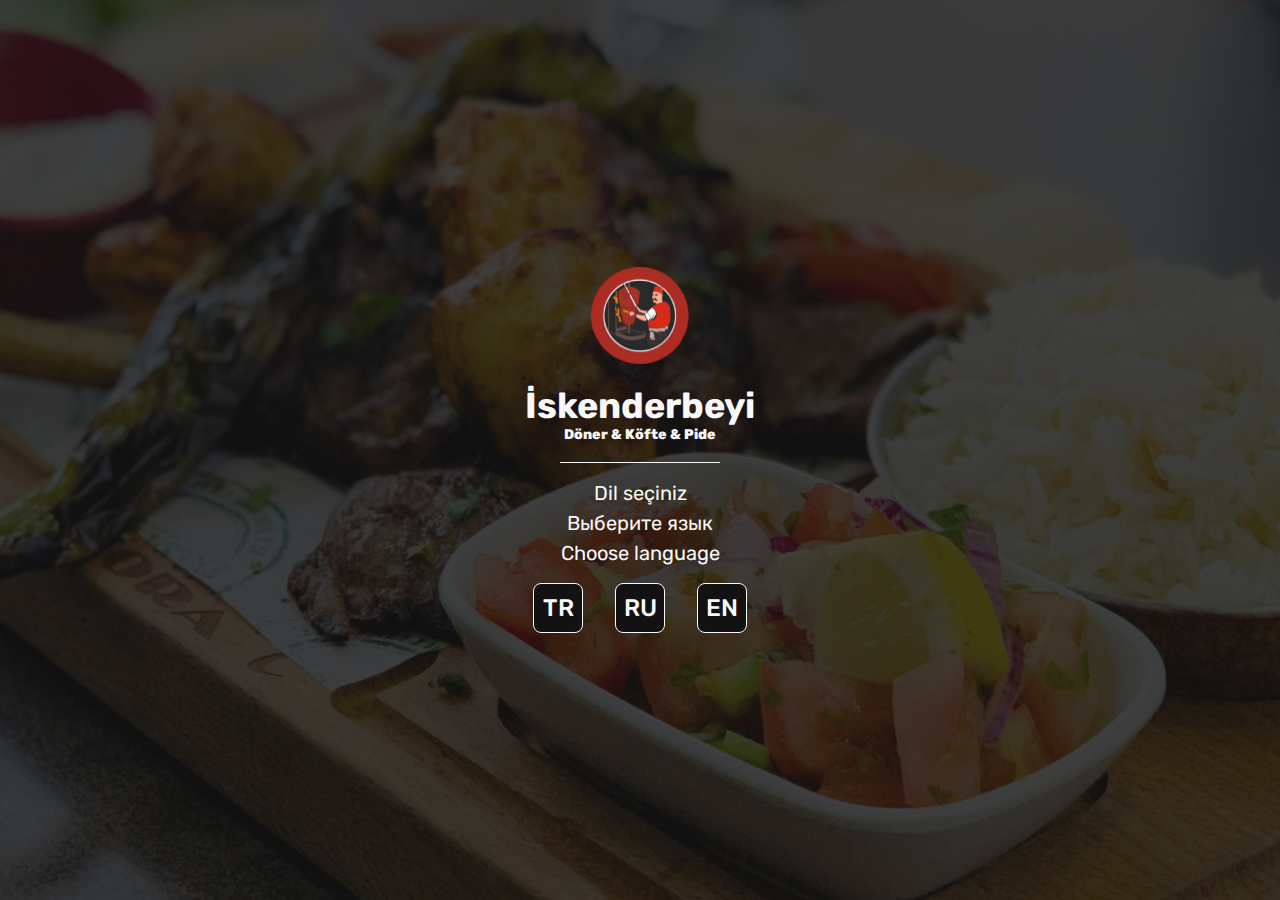
<file: index.html>
<!DOCTYPE html>
<html lang="tr">

<head>
  <meta charset="UTF-8">
  <meta name="viewport" content="width=device-width, initial-scale=1.0">
  <title>İskenderbeyi</title>
  <link rel="preconnect" href="https://fonts.googleapis.com">
  <link rel="preconnect" href="https://fonts.gstatic.com" crossorigin>
  <link href="https://fonts.googleapis.com/css2?family=Rubik:ital,wght@0,300..900;1,300..900&display=swap"
    rel="stylesheet">
  <link rel="stylesheet" href="./css/style.css">
  <script src="./js/table.js"></script>
</head>

<body>
  <header class="main">
    <div class="container">
      <div class="header__elements">
        <img src="./img/logo.svg" alt="">
        <h1>İskenderbeyi</h1>
        <p>Döner & Köfte & Pide</p>
        <hr>
        <div class="leng-text">
          <span>Dil seçiniz</span>
          <span>Выберите язык</span>
          <span>Choose language</span>
        </div>
        <div class="leng-links">
          <a href="./menu-tr.html">TR</a>
          <a href="./menu-ru.html">RU</a>
          <a href="./menu-en.html">EN</a>
        </div>
      </div>
    </div>
  </header>
</body>

</html>
</file>
<file: css/style.css>
* {
  font-family: "Rubik", sans-serif;
  margin: 0;
  padding: 0;
  border: none;
  box-sizing: border-box;
  -webkit-tap-highlight-color: transparent;
  user-select: none;
}

button {
  cursor: pointer;
  opacity: 0.85;
  transition: 0.4s;
}

button:hover {
  opacity: 1;
}

body {
  --color1: #F8F8F8;
  --color2: #121212;
  --color3: rgb(204, 121, 12);
  --color4: rgb(121, 74, 13);
  color: var(--color1);
  position: relative;
}

body::-webkit-scrollbar {
  width: 0;
}

@keyframes basketButton {
  0% {
    background-color: var(--color2);
  }

  100% {
    background-color: var(--color3);
  }
}

header.main {
  height: 100vh;
  background-image: url(../img/header_main.jpg);
  background-position: center center;
  background-size: cover;
}

header.main .container {
  height: 100%;
  width: 100%;
  padding: 0 20px;
  display: flex;
  align-items: center;
  justify-content: center;
}

header.main .container .header__elements {
  text-align: center;
}

header.main .container .header__elements img {
  margin-bottom: 20px;
  max-width: 100px;
}

header.main .container .header__elements h1 {
  margin-bottom: 4px;
  font-size: 36px;
  line-height: 100%;
}

header.main .container .header__elements p {
  margin-bottom: 20px;
  font-size: 14px;
  line-height: 100%;
  font-weight: 800;
}

header.main .container .header__elements hr {
  margin: 0 auto 20px auto;
  max-width: 160px;
  height: 1px;
  background-color: var(--color1);
  border: none;
}

header.main .container .header__elements .leng-text {
  display: flex;
  flex-direction: column;
  gap: 10px;
  align-items: center;
  margin-bottom: 20px;
}

header.main .container .header__elements .leng-text span {
  font-size: 20px;
  line-height: 100%;
  font-weight: 400;
}

header.main .container .header__elements .leng-links {
  display: flex;
  gap: 32px;
  align-items: center;
  justify-content: center;
}

header.main .container .header__elements .leng-links a {
  height: 50px;
  width: 50px;
  display: flex;
  align-items: center;
  justify-content: center;
  font-size: 24px;
  line-height: 100%;
  font-weight: 500;
  text-decoration: none;
  background-color: var(--color2);
  border: 1px solid var(--color1);
  color: var(--color1);
  border-radius: 8px;
}

body.menu {
  min-height: 100vh;
  padding-bottom: 50px;
  padding-top: 100px;
  background-image: url(../img/header_main.jpg);
  background-position: center center;
  background-size: cover;
}

body.menu nav {
  padding-top: 10px;
  padding-bottom: 10px;
  margin-bottom: 40px;
  position: fixed;
  width: 100%;
  top: 0;
  left: 0;
  background-color: rgba(20, 20, 20, 0.8);
  z-index: 14;
}

body.menu nav .container {
  padding: 0 20px 0;
}

body.menu nav .container .nav__elements {
  display: flex;
  justify-content: space-between;
  align-items: center;
}

body.menu nav .container .nav__elements .nav__links {
  display: flex;
  gap: 20px;
}

body.menu nav .container .nav__elements .nav__links a {
  font-size: 20px;
  line-height: 100%;
  font-weight: 400;
  text-decoration: none;
  color: var(--color1);
}

body.menu nav .container .nav__elements .nav__links hr {
  width: 1px;
  background-color: var(--color1);
}

body.menu nav .container .nav__elements .basket {
  font-size: 24px;
  line-height: 100%;
  color: var(--color1);
  display: flex;
  align-items: center;
  justify-content: center;
  width: 60px;
  height: 60px;
  background-color: var(--color2);
  border: 3px solid var(--color1);
  border-radius: 100%;
  z-index: 2;
}

body.menu nav .container .nav__elements .basket_have {
  animation: basketButton 1s infinite alternate ease-in-out;
}

body.menu nav .container .nav__elements .button_moveLeft {
  transform: translateX(-48px);
}

body.menu nav .container .nav__elements .basket-clouse {
  position: fixed;
  width: 40px;
  height: 20px;
  top: 30px;
  right: 20px;
  z-index: 1;
  background-color: transparent;
  border: none;
}

body.menu nav .container .nav__elements .basket-clouse span {
  position: absolute;
  width: 40px;
  height: 2px;
  background-color: var(--color1);
  display: block;
  left: 0;
  transition: 0.5s;
  opacity: 0;
}

body.menu nav .container .nav__elements .basket-clouse span:nth-child(1) {
  top: 9px;
}

body.menu nav .container .nav__elements .basket-clouse span:nth-child(2) {
  top: 9px;
}

body.menu nav .container .nav__elements .basket-clouse_active span {
  opacity: 1;
}

body.menu nav .container .nav__elements .basket-clouse_active span:nth-child(1) {
  top: 9px;
  transform: rotate(45deg);
}

body.menu nav .container .nav__elements .basket-clouse_active span:nth-child(2) {
  top: 9px;
  transform: rotate(-45deg);
}

.nav__logo {
  width: 70px;
  position: absolute;
  left: calc(50% - 35px);
  top: 10px;
}

.nav__logo img {
  width: 100%;
}

body.menu h1 {
  font-size: 36px;
  line-height: 100%;
  font-weight: 700;
  text-align: center;
  margin-bottom: 30px;
  position: relative;
}

body.menu .categories-list {
  padding: 8px 20px;
  display: flex;
  gap: 10px;
  overflow-x: auto;
  width: 100%;
  background-color: rgba(22, 22, 22, 0.8);
}

body.menu .categories-list::-webkit-scrollbar {
  height: 0;
}

body.menu .categories-list button {
  flex-shrink: 0;
  padding: 8px;
  border: 1px solid var(--color1);
  background-color: var(--color2);
  color: var(--color1);
  border-radius: 8px;
  text-transform: uppercase;
}

body.menu .categories-list button._active {
  background-color: var(--color3);
  color: var(--color1);
  border-color: var(--color3);
}

body.menu .dishes-list {
  background-color: rgba(24, 24, 24, 0.4);
  padding: 20px;
  display: flex;
  gap: 20px;
  overflow-x: auto;
  transition: 0.5s;
}

body.menu .dishes-list::-webkit-scrollbar {
  height: 8px;
}

body.menu .dishes-list::-webkit-scrollbar-thumb {
  background-color: var(--color3);
  border-radius: 6px;
}

body.menu .dishes-list .dishes-card {
  display: flex;
  flex-direction: column;
  width: calc(100vw - 60px);
  max-width: 340px;
  border: 1px solid var(--color1);
  border-radius: 8px;
  overflow: hidden;
  flex-shrink: 0;
  transition: 0.5s;
}

body.menu .dishes-list .dishes-card img {
  width: 100%;
  height: 200px;
  object-fit: cover;
  object-position: center center;
}

body.menu .dishes-list .dishes-card .dishes-card__info {
  background-color: var(--color2);
  padding: 20px 10px;
  flex-grow: 1;
  display: flex;
  flex-direction: column;
  justify-content: space-between;
  gap: 25px;
  transition: 0.5s;
}

body.menu .dishes-list .dishes-card .dishes-card__info h2 {
  font-size: 20px;
  line-height: 100%;
  margin-bottom: 10px;
  font-weight: 700;
}

body.menu .dishes-list .dishes-card .dishes-card__info p {
  font-size: 14px;
  line-height: 140%;
}

body.menu .dishes-list .dishes-card .dishes-card__info .dishes-card__management {
  display: flex;
  flex-direction: column;
  gap: 8px;
}

body.menu .dishes-list .dishes-card .dishes-card__info .dishes-card__management .portion-name {
  display: flex;
  justify-content: space-between;
  align-items: center;
  gap: 0px;
}

body.menu .dishes-list .dishes-card .dishes-card__info .dishes-card__management .portion-name p {
  font-size: 16px;
  display: flex;
  flex-direction: column;
}

body.menu .dishes-list .dishes-card .dishes-card__info .dishes-card__management .portion-name p span {
  font-weight: 400;
  display: flex;
  gap: 5px;
}

body.menu .dishes-list .dishes-card .dishes-card__info .dishes-card__management .portion-name p span.portion-name {
  font-weight: 600;
}

body.menu .dishes-list .dishes-card .dishes-card__info .dishes-card__management .portion-name p span.portion-cost {
  font-weight: 600;
  color: var(--color3);
}

body.menu .dishes-list .dishes-card .dishes-card__info .dishes-card__management .portion-name div {
  display: flex;
  gap: 10px;
}

body.menu .dishes-list .dishes-card .dishes-card__info .dishes-card__management .portion-name div button {
  display: flex;
  width: 40px;
  height: 40px;
  align-items: center;
  justify-content: center;
  border: 1px solid var(--color1);
  font-size: 20px;
  border-radius: 4px;
  background-color: var(--color1);
  color: var(--color2);
}

body.menu .dishes-list .dishes-card .dishes-card__info .dishes-card__management .portion-name div button.portion-plus {
  background-color: var(--color3);
  border-color: var(--color3);
}

body.menu .dishes-list .dishes-card .dishes-card__info .dishes-card__management .portion-name div span {
  display: flex;
  width: 40px;
  height: 40px;
  align-items: center;
  justify-content: center;
  border: 1px solid var(--color1);
  font-size: 20px;
  border-radius: 4px;
  background-color: var(--color2);
}

body.menu .dishes-list .change {
  border: 1px solid var(--color3);
}

body.menu .dishes-list .change .dishes-card__info {
  background-color: var(--color4);
}

.basket-box {
  width: 100%;
  height: 100vh;
  position: fixed;
  background-color: var(--color2);
  top: 0;
  left: 100%;
  transition: 0.5s;
  z-index: 13;
  padding: 80px 20px 0;
  display: flex;
  flex-direction: column;
  gap: 20px;
  padding-bottom: 50px;
}

.basket-box h3 {
  font-size: 24px;
}

.basket-box .basket-list {
  flex-grow: 1;
  overflow-y: auto;
  display: flex;
  flex-direction: column;
  gap: 10px;
  padding-bottom: 20px;
}

.basket-box .basket-list::-webkit-scrollbar {
  width: 6px;
}

.basket-box .basket-list::-webkit-scrollbar-thumb {
  background-color: var(--color3);
  border-radius: 6px;
}

.basket-box .basket-list .basket-card {
  flex-shrink: 0;
  width: 100%;
  border: 1px solid;
  border-radius: 8px;
  padding: 4px;
  display: flex;
  position: relative;
  max-width: 600px;
}

.basket-box .basket-list .basket-card .basket-card__info {
  display: flex;
  flex-direction: column;
  gap: 8px;
  width: 100%;
}

.basket-box .basket-list .basket-card .basket-card__info img {
  width: calc(100% - 140px);
  max-width: calc(100% - 140px);
  border-radius: 8px;
}

.basket-box .basket-list .basket-card .basket-card__info .dishes-card__description {
  display: flex;
  flex-direction: column;
  gap: 6px;
}

.basket-box .basket-list .basket-card .basket-card__info .dishes-card__description h2 {
  font-size: 18px;
}

.basket-box .basket-list .basket-card .basket-card__info .dishes-card__description h2 i {
  font-weight: 300;
}

.basket-box .basket-list .basket-card .basket-card__info .dishes-card__description span {
  font-weight: 600;
}

.basket-box .basket-list .basket-card .basket-card__management {
  display: flex;
  flex-direction: row;
  position: absolute;
  top: 4px;
  right: 4px;
  gap: 4px;
}

.basket-box .basket-list .basket-card .basket-card__management button {
  display: flex;
  width: 40px;
  height: 40px;
  align-items: center;
  justify-content: center;
  border: 1px solid var(--color1);
  font-size: 20px;
  border-radius: 4px;
  background-color: var(--color1);
  color: var(--color2);
}

.basket-box .basket-list .basket-card .basket-card__management button.portion-plus {
  background-color: var(--color3);
  border-color: var(--color3);
}

.basket-box .basket-list .basket-card .basket-card__management span {
  display: flex;
  width: 40px;
  height: 40px;
  align-items: center;
  justify-content: center;
  border: 1px solid var(--color1);
  font-size: 20px;
  border-radius: 4px;
  background-color: var(--color2);
}

.basket-box .basket-list .basket-card .basket-card__cost {
  position: absolute;
  top: 78px;
  width: 128px;
  display: flex;
  flex-direction: column;
  color: var(--color1);
  right: 4px;
}

.basket-box .basket-list .basket-card .basket-card__cost span {
  font-weight: 600;
}

.basket-box .basket-box__total-price {
  position: absolute;
  right: 0px;
  top: 80px;
  width: 50%;
  background-color: var(--color3);
  color: var(--color1);
  height: 40px;
  display: flex;
  align-items: center;
  padding: 0px 8px;
  font-size: 20px;
  border-radius: 10px 0 0 10px;
}

.basket-box .basket-box__total-price span {
  font-weight: 600;
}

.basket-box_open {
  left: 0;
}

._hide {
  opacity: 0;
}

.annonce-block {
  position: fixed;
  top: 50%;
  left: 50%;
  transform: translate(-50%, -50%);
  background-color: var(--color2);
  padding: 20px;
  width: 70vw;
  max-width: 500px;
  border-radius: 10px;
  display: flex;
  flex-direction: column;
  gap: 16px;
  border: 1px solid var(--color1);
  transition: 0.5s;
  z-index: 20;
}

.annonce-block h2 {
  text-align: center;
}

.annonce-block p {
  line-height: 120%;
}

.annonce-block button {
  padding: 10px 40px;
  background-color: var(--color3);
  border-radius: 6px;
  color: var(--color1);
  font-size: 16px;
  pointer-events: visible;
}

.displayNone {
  display: none;
}

.active_no {
  pointer-events: none;
}

footer {
  background-color: var(--color2);
  padding: 20px 0px 20px 0px;
  position: absolute;
  bottom: 0;
  width: 100%;
}

footer a {
  color: var(--color3);

}

footer p {
  display: flex;
  align-items: center;
  justify-content: center;
  color: var(--color1);
}






.feedBack-button {
  position: fixed;
  left: 10px;
  height: 60px;
  width: 60px;
  bottom: 150px;
  font-size: 30px;
  background: var(--color3);
  border: var(--color3) 1px solid;
  border-radius: 100%;
  color: var(--color1);
  z-index: 12;
  box-shadow: 0 0 60px 0 #121212;

}

.feedBack-bloсk {
  position: fixed;
  top: 50%;
  left: 50%;
  width: 90vw;
  transform: translate(100vw, -50%);
  background-color: var(--color2);
  z-index: 11;
  padding: 20px 10px 30px 10px;
  border-radius: 16px;
  border: 1px solid var(--color1);
  box-shadow: 0 0 60px 0 #121212;
  transition: 0.5s;
}

.feedBack-bloсk_active {
  transform: translate(-50%, -50%);

}

.feedBack-bloсk h3 {
  text-align: center;
  margin-bottom: 20px;
}

.feedBack-bloсk form {
  display: flex;
  flex-direction: column;
  gap: 15px;
}

.feedBack-bloсk textarea {
  background-color: var(--color2);
  border: 1px var(--color1) solid;
  border-radius: 8px;
  height: 200px;
  padding: 8px;
  font-family: "Rubik", sans-serif;
  color: var(--color1);
  font-size: 16px;
  line-height: 150%;
  outline: 0;
}

.feedBack-bloсk textarea:focus {
  border: 1px solid var(--color3);
}

.feedBack-bloсk button {
  background-color: var(--color3);
  color: var(--color1);
  border-radius: 8px;
  height: 40px;
  font-family: "Rubik", sans-serif;
  font-size: 18px;
  font-weight: 700;
}

form input {
  display: none;
}

form label {
  background-color: var(--color1);
  color: var(--color2);
  padding: 8px 16px 8px 16px;
  border-radius: 6px;
  max-width: max-content;
}

.feedBack-bloсk h3 {
  font-size: 28px
}


.stars {
  display: flex;
  justify-content: center;
  align-items: center;
  gap: 4px;
  margin-bottom: 20px;
}

.stars i {
  color: var(--color3);
  opacity: 40%;
  font-size: 32px;
}

.review textarea {
  width: 100%;
}

.review-form {
  width: 100%;
}

.review-form button {
  width: 100%;
}

.stars .star_active {
  opacity: 100%;
}

.reviews-itom p {
  font-size: 20px;
  font-weight: 700;
  margin-bottom: 8px;
  color: var(--color1);
  text-align: center;
}

.form-wrapper {
  position: absolute;
  top: -10px;
  right: -10px;
  bottom: -10px;
  left: -10px;
  background-color: var(--color3);
  z-index: 10;
  border-radius: 16px;
  display: flex;
  justify-content: center;
  align-items: center;
  opacity: 0;
  visibility: hidden;
  transition: 0.5s;
}

iframe {
  display: none;
}

.form-wrapper_active {
  visibility: visible;
  opacity: 1;
}

.button-order{
  color: var(--color1);
  background: var(--color3);
  height: 50px;
  border-radius: 10px;
  font-size: 28px;
  transform: translateY(-50px);
  flex-shrink: 0;
  opacity: 1;
}
</file>
